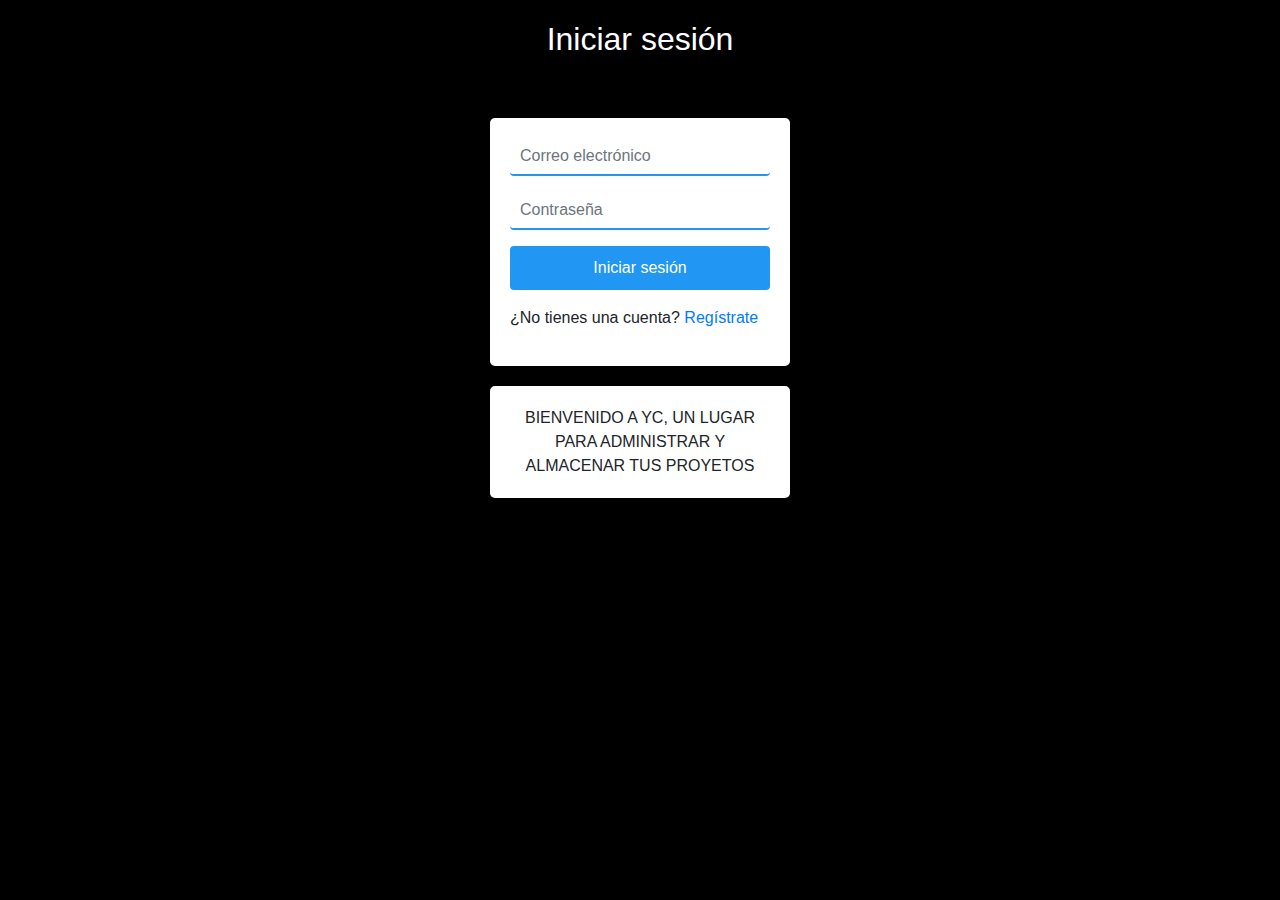
<file: Yarold Classic - look for feedback/index.html>
<!DOCTYPE html>
<html>
<head>
  <title>Iniciar sesión</title>
  <link rel="stylesheet" href="https://stackpath.bootstrapcdn.com/bootstrap/4.5.2/css/bootstrap.min.css">
  <style>
    body {
      font-family: Arial, sans-serif;
      margin: 0;
      padding: 20px;
      background-color: #000;
    }
    
    h1 {
      text-align: center;
      color: #fff;
      font-size: 32px;
      margin-bottom: 60px;
      text-shadow: 2px 2px 4px rgba(0, 0, 0, 0.5);
    }
    
    form {
      max-width: 300px;
      margin: 0 auto;
      background-color: #fff;
      padding: 20px;
      border-radius: 5px;
      box-shadow: 0px 0px 10px rgba(0, 0, 0, 0.3);
    }
    
    input[type="email"],
    input[type="password"] {
      width: 100%;
      padding: 10px;
      margin-bottom: 10px;
      border: none;
      border-bottom: 2px solid #2196F3;
    }
    
    input[type="email"]:focus,
    input[type="password"]:focus {
      outline: none;
      border-color: #1E88E5;
    }
    
    input[type="submit"] {
      width: 100%;
      padding: 10px;
      background-color: #2196F3;
      color: white;
      border: none;
      cursor: pointer;
      transition: background-color 0.3s;
    }
    
    input[type="submit"]:hover {
      background-color: #1E88E5;
    }
    
    .error {
      color: red;
      margin-bottom: 10px;
    }
    
    .panel {
      max-width: 300px;
      margin: 20px auto;
      background-color: #fff;
      padding: 20px;
      border-radius: 5px;
      box-shadow: 0px 0px 10px rgba(0, 0, 0, 0.3);
      text-align: center;
    }
    
    .panel p {
      margin-bottom: 0;
    }
  </style>
</head>
<body>
  <h1>Iniciar sesión</h1>
  
  <form id="loginForm" onsubmit="return validarFormulario()" class="needs-validation" novalidate>
    <div class="form-group">
      <input type="email" id="correo" placeholder="Correo electrónico" class="form-control" required>
    </div>
    <div class="form-group">
      <input type="password" id="contrasena" placeholder="Contraseña" class="form-control" required>
    </div>
    <input type="submit" value="Iniciar sesión" class="btn btn-primary">
    <p class="error" id="errorMensaje" style="display: none;"></p>
    <p class="mt-3">¿No tienes una cuenta? <a href="registro.html">Regístrate</a></p>
  </form>
  
  <div class="panel">
    <p>BIENVENIDO A YC, UN LUGAR PARA ADMINISTRAR Y ALMACENAR TUS PROYETOS</p>
  </div>
  
  <script>
    function validarFormulario() {
      var correo = document.getElementById("correo").value;
      var contrasena = document.getElementById("contrasena").value;
      var errorMensaje = document.getElementById("errorMensaje");
      
      // Obtener el arreglo de usuarios almacenado en el Local Storage
      var usuariosArray = JSON.parse(localStorage.getItem("usuarios")) || [];
      
      // Verificar si existe un usuario con el correo y contraseña proporcionados
      var usuarioExistente = usuariosArray.find(function(u) {
        return u.correo === correo && u.contrasena === contrasena;
      });
      
      if (!usuarioExistente) {
        errorMensaje.textContent = "Correo electrónico o contraseña incorrectos";
        errorMensaje.style.display = "block";
        return false;
      }
      
      // Mostrar mensaje de éxito y redirigir a la página de menú
      errorMensaje.style.display = "none";
      alert("Inicio de sesión exitoso. ¡Bienvenido, " + usuarioExistente.nombre + "!");
      
      setTimeout(function() {
        window.location.href = "menu.html"; // Redirigir a la página de menú después de 1 segundos
      }, 1000);
      
      return false;
    }
  </script>
</body>
</html>
</file>
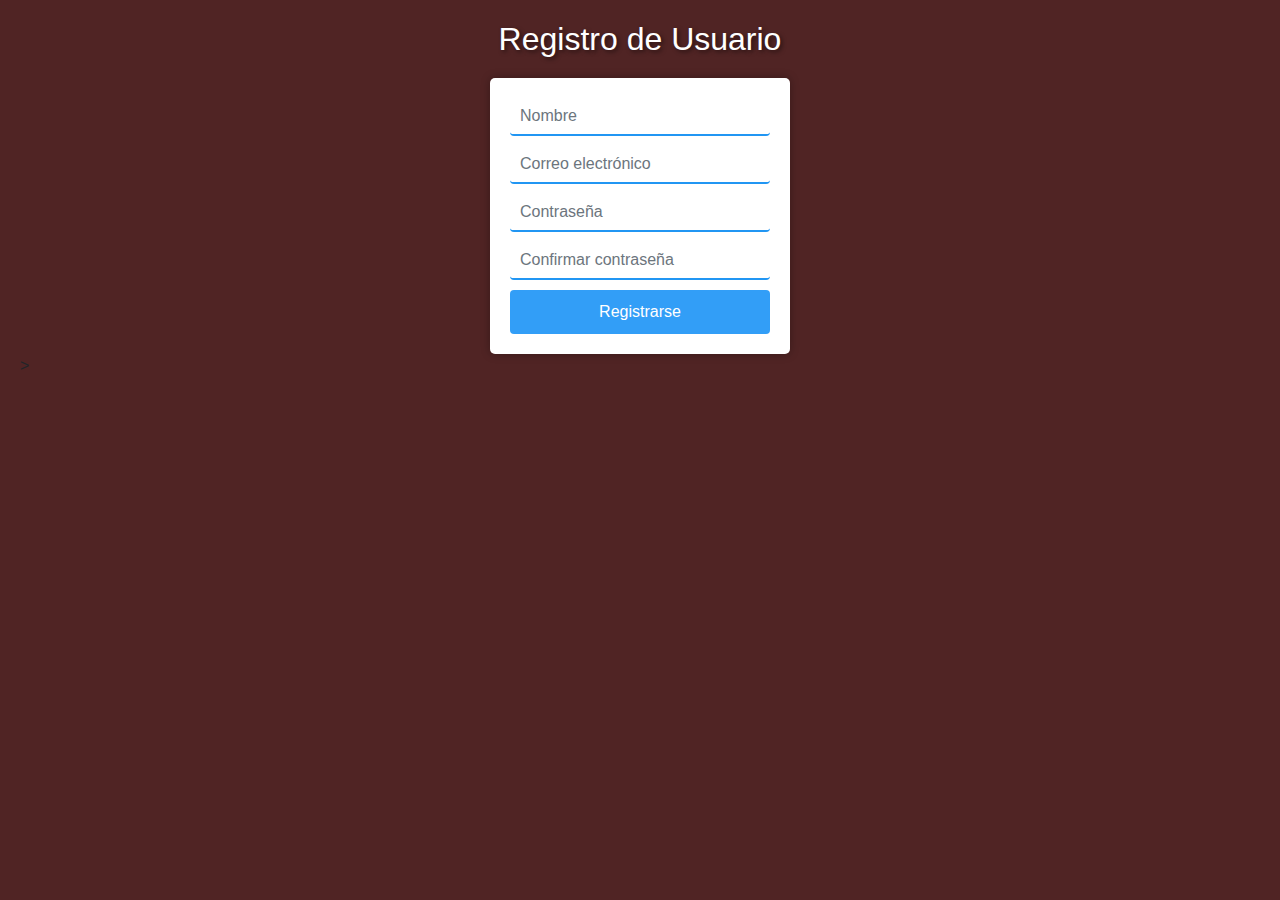
<file: Yarold Classic - look for feedback/registro.html>
<!DOCTYPE html>
<html>
<head>
  <title>Registro de usuario</title>
  <link rel="stylesheet" href="https://stackpath.bootstrapcdn.com/bootstrap/4.5.2/css/bootstrap.min.css">
  <style>
    body {
      font-family: Arial, sans-serif;
      margin: 0;
      padding: 20px;
      background: #502424;
    }
    
    h1 {
      text-align: center;
      color: #fff;
      font-size: 32px;
      margin-bottom: 20px;
      text-shadow: 2px 2px 4px rgba(0, 0, 0, 0.5);
    }
    
    form {
      max-width: 300px;
      margin: 0 auto;
      background-color: #fff;
      padding: 20px;
      border-radius: 5px;
      box-shadow: 0px 0px 10px rgba(0, 0, 0, 0.3);
    }
    
    input[type="text"],
    input[type="email"],
    input[type="password"] {
      width: 100%;
      padding: 10px;
      margin-bottom: 10px;
      border: none;
      border-bottom: 2px solid #2196F3;
    }
    
    input[type="text"]:focus,
    input[type="email"]:focus,
    input[type="password"]:focus {
      outline: none;
      border-color: #1E88E5;
    }
    
    input[type="submit"] {
      width: 100%;
      padding: 10px;
      background-color: #329ef7;
      color: white;
      border: none;
      cursor: pointer;
      transition: background-color 0.5s;
    }
    
    input[type="submit"]:hover {
      background-color: #0088ff;
    }
    
    .success {
      color: green;
      margin-bottom: 10px;
    }
  </style>
</head>
<body>
  <div class="sing-up">
    <h1>Registro de Usuario</h1>
    
    <form id="registerForm" onsubmit="return validarFormulario()">
      <input type="text" id="nombre" placeholder="Nombre" class="form-control" required>
      <input type="email" id="correo" placeholder="Correo electrónico" class="form-control" required>
      <input type="password" id="contrasena" placeholder="Contraseña" class="form-control" required>
      <input type="password" id="confirmarContrasena" placeholder="Confirmar contraseña" class="form-control" required>
      <input type="submit" value="Registrarse" class="btn btn-primary">
      <p class="success" id="successMensaje" style="display: none;"></p>
    </form>
  </div>>
  
  <script>
    function validarFormulario() {
      var nombre = document.getElementById("nombre").value;
      var correo = document.getElementById("correo").value;
      var contrasena = document.getElementById("contrasena").value;
      var confirmarContrasena = document.getElementById("confirmarContrasena").value;
      var successMensaje = document.getElementById("successMensaje");
      
      // Validar coincidencia de contraseñas
      if (contrasena !== confirmarContrasena) {
        successMensaje.textContent = "Las contraseñas no coinciden";
        successMensaje.style.color = "red";
        successMensaje.style.display = "block";
        return false;
      }
      
      // Crear un objeto usuario con los datos ingresados
      var usuario = {
        nombre: nombre,
        correo: correo,
        contrasena: contrasena
      };
      
      // Obtener el arreglo de usuarios almacenado en el Local Storage
      var usuariosArray = JSON.parse(localStorage.getItem("usuarios")) || [];
      
      // Verificar si el correo ya está registrado
      var usuarioExistente = usuariosArray.find(function(u) {
        return u.correo === correo;
      });
      
      if (usuarioExistente) {
        successMensaje.textContent = "El correo electrónico ya está registrado";
        successMensaje.style.color = "red";
        successMensaje.style.display = "block";
        return false;
      }
      
      // Agregar el usuario al arreglo de usuarios
      usuariosArray.push(usuario);
      
      // Guardar el arreglo actualizado en el almacenamiento local
      localStorage.setItem("usuarios", JSON.stringify(usuariosArray));
      
      // Mostrar mensaje de éxito y redirigir a la página principal
      successMensaje.textContent = "Registro exitoso. Ahora puedes iniciar sesión.";
      successMensaje.style.color = "green";
      successMensaje.style.display = "block";
      
      setTimeout(function() {
        window.location.href = "index.html"; // Redirigir a la página principal después de 2 segundos
      }, 2000);
      
      return false;
    }
  </script>
</body>
</html>
</file>
